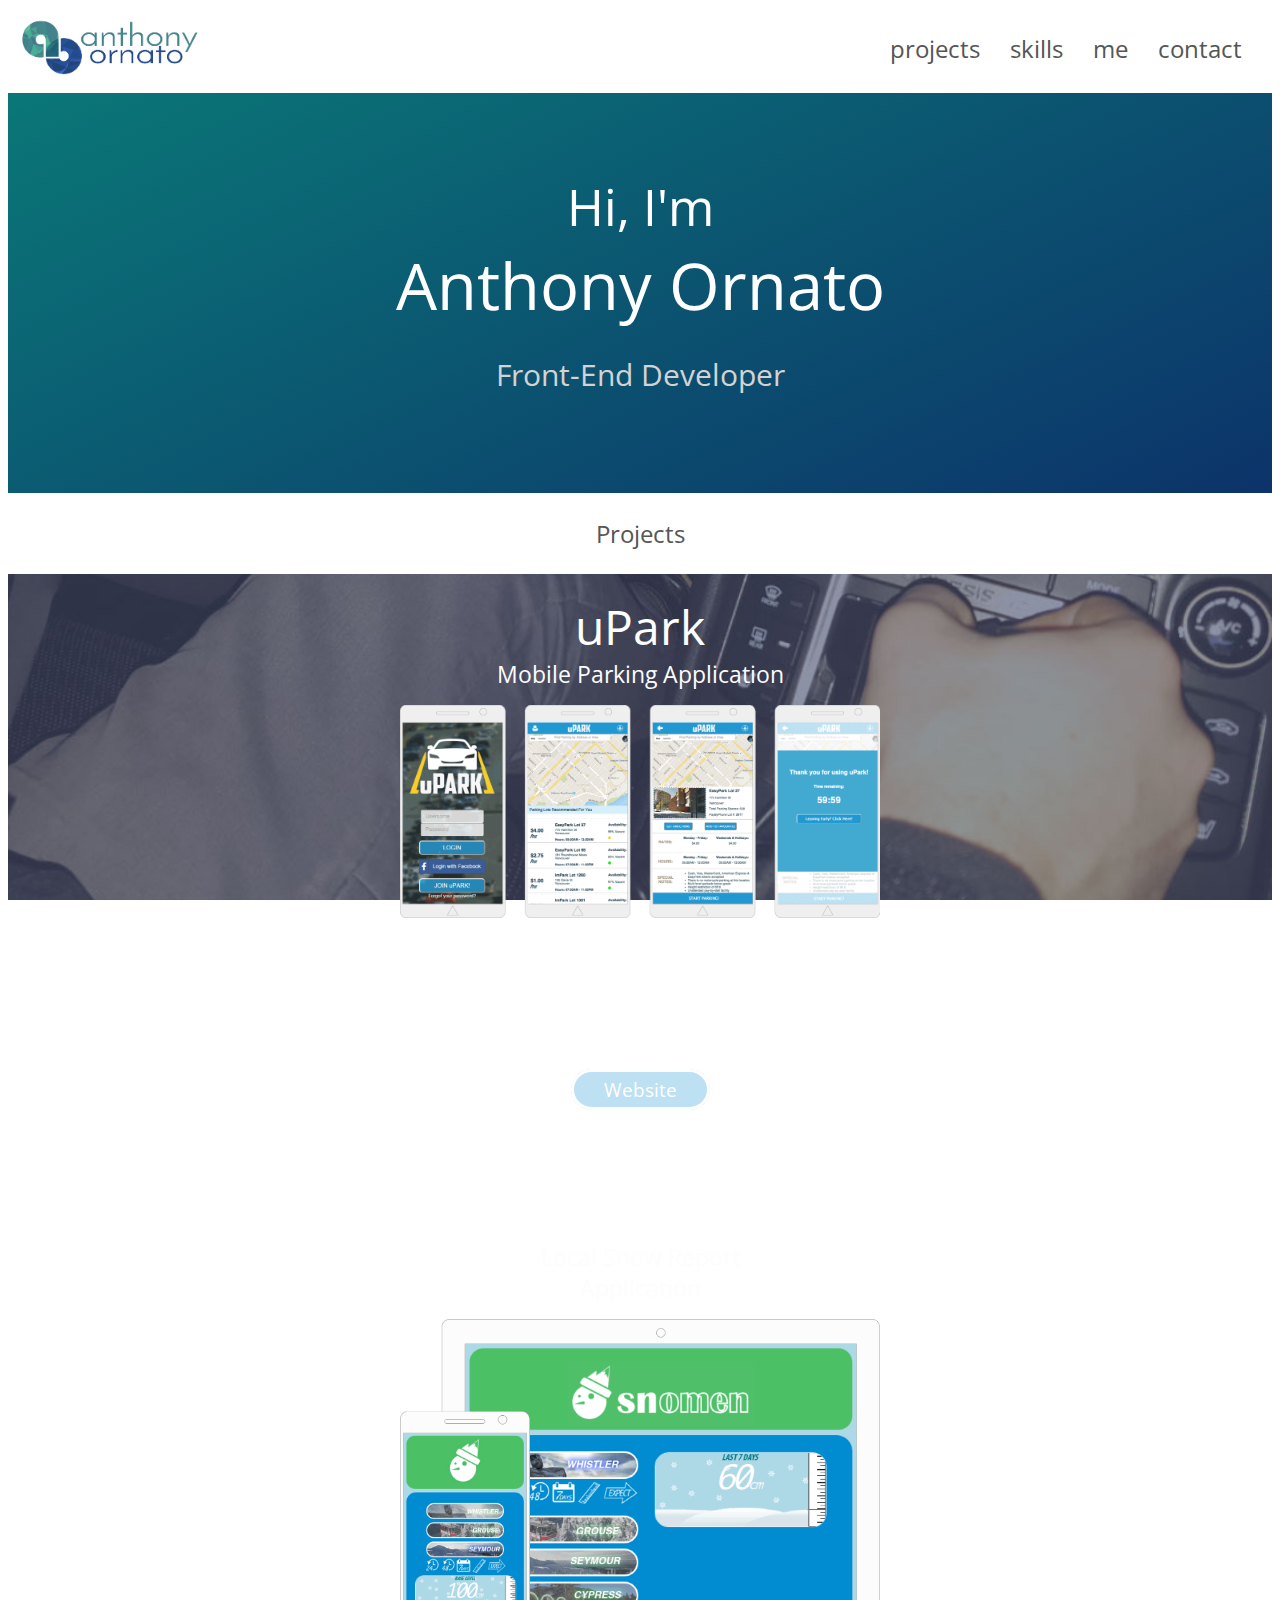
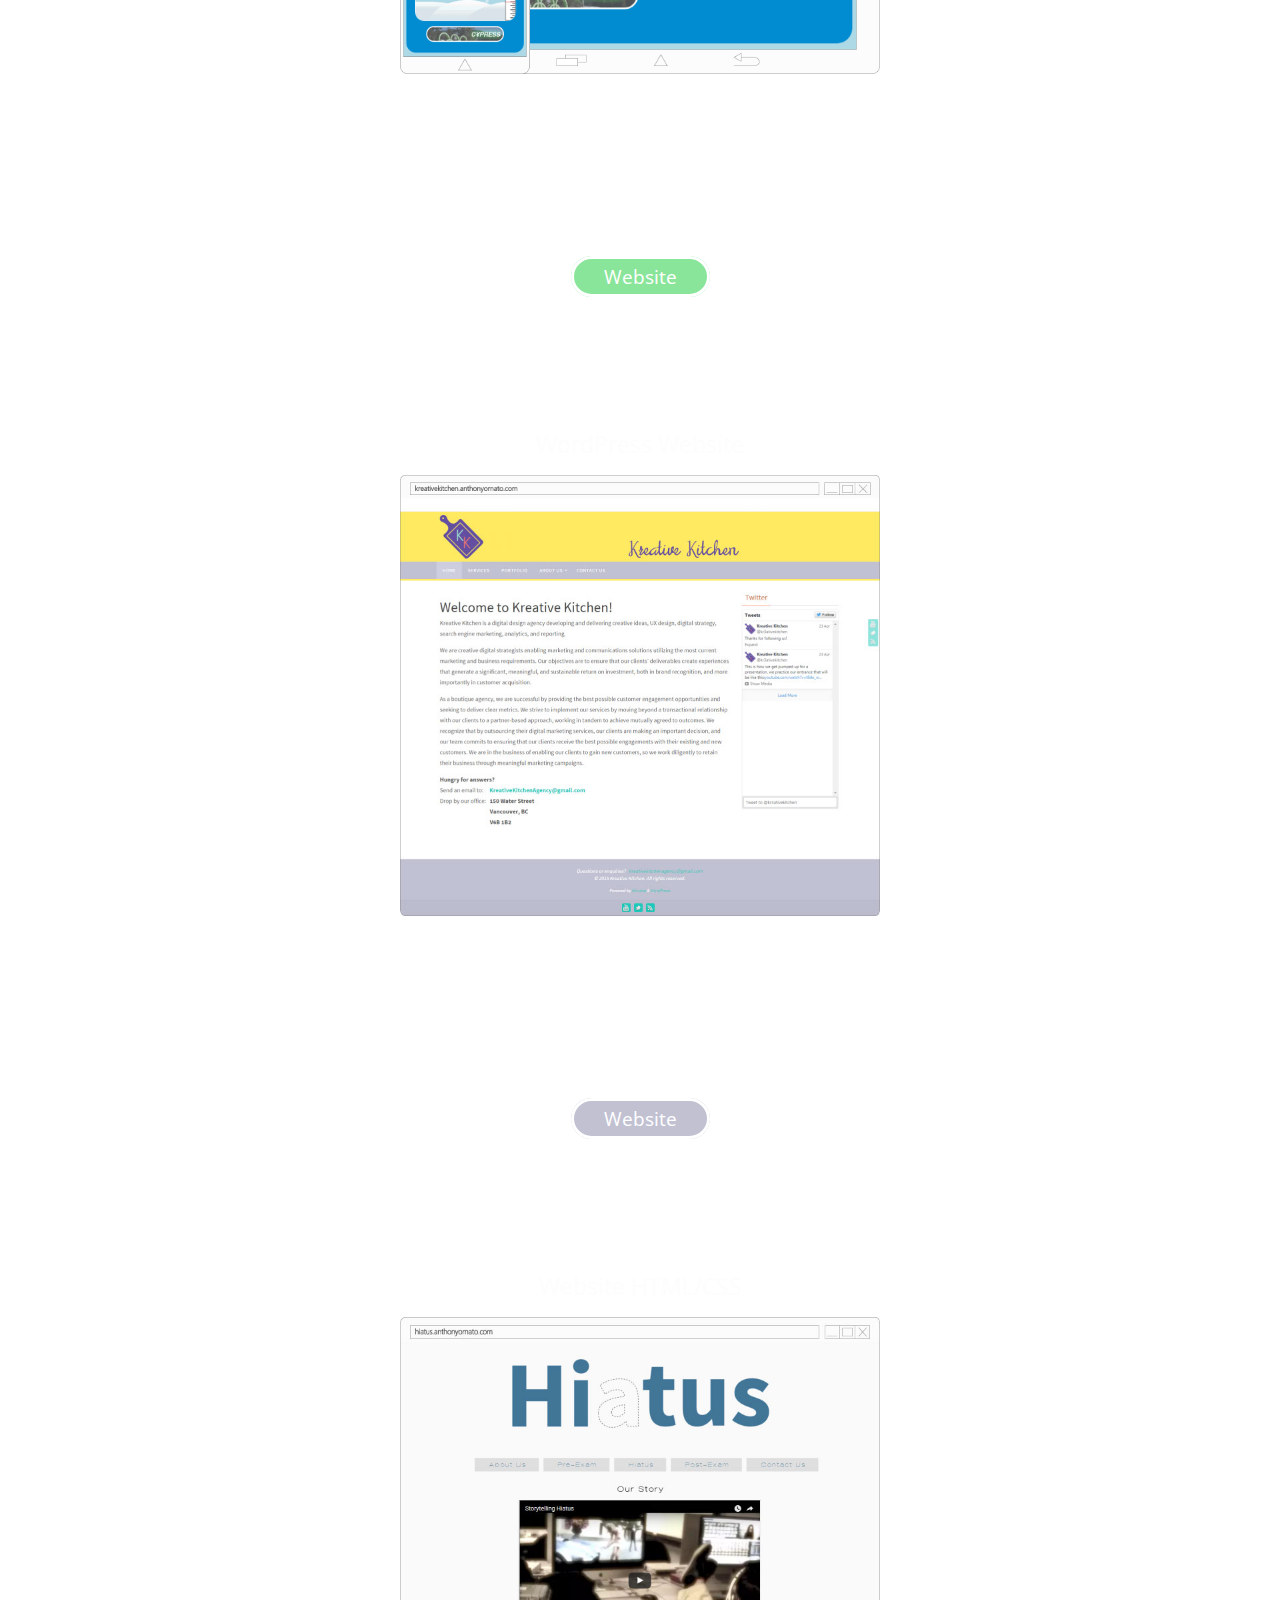
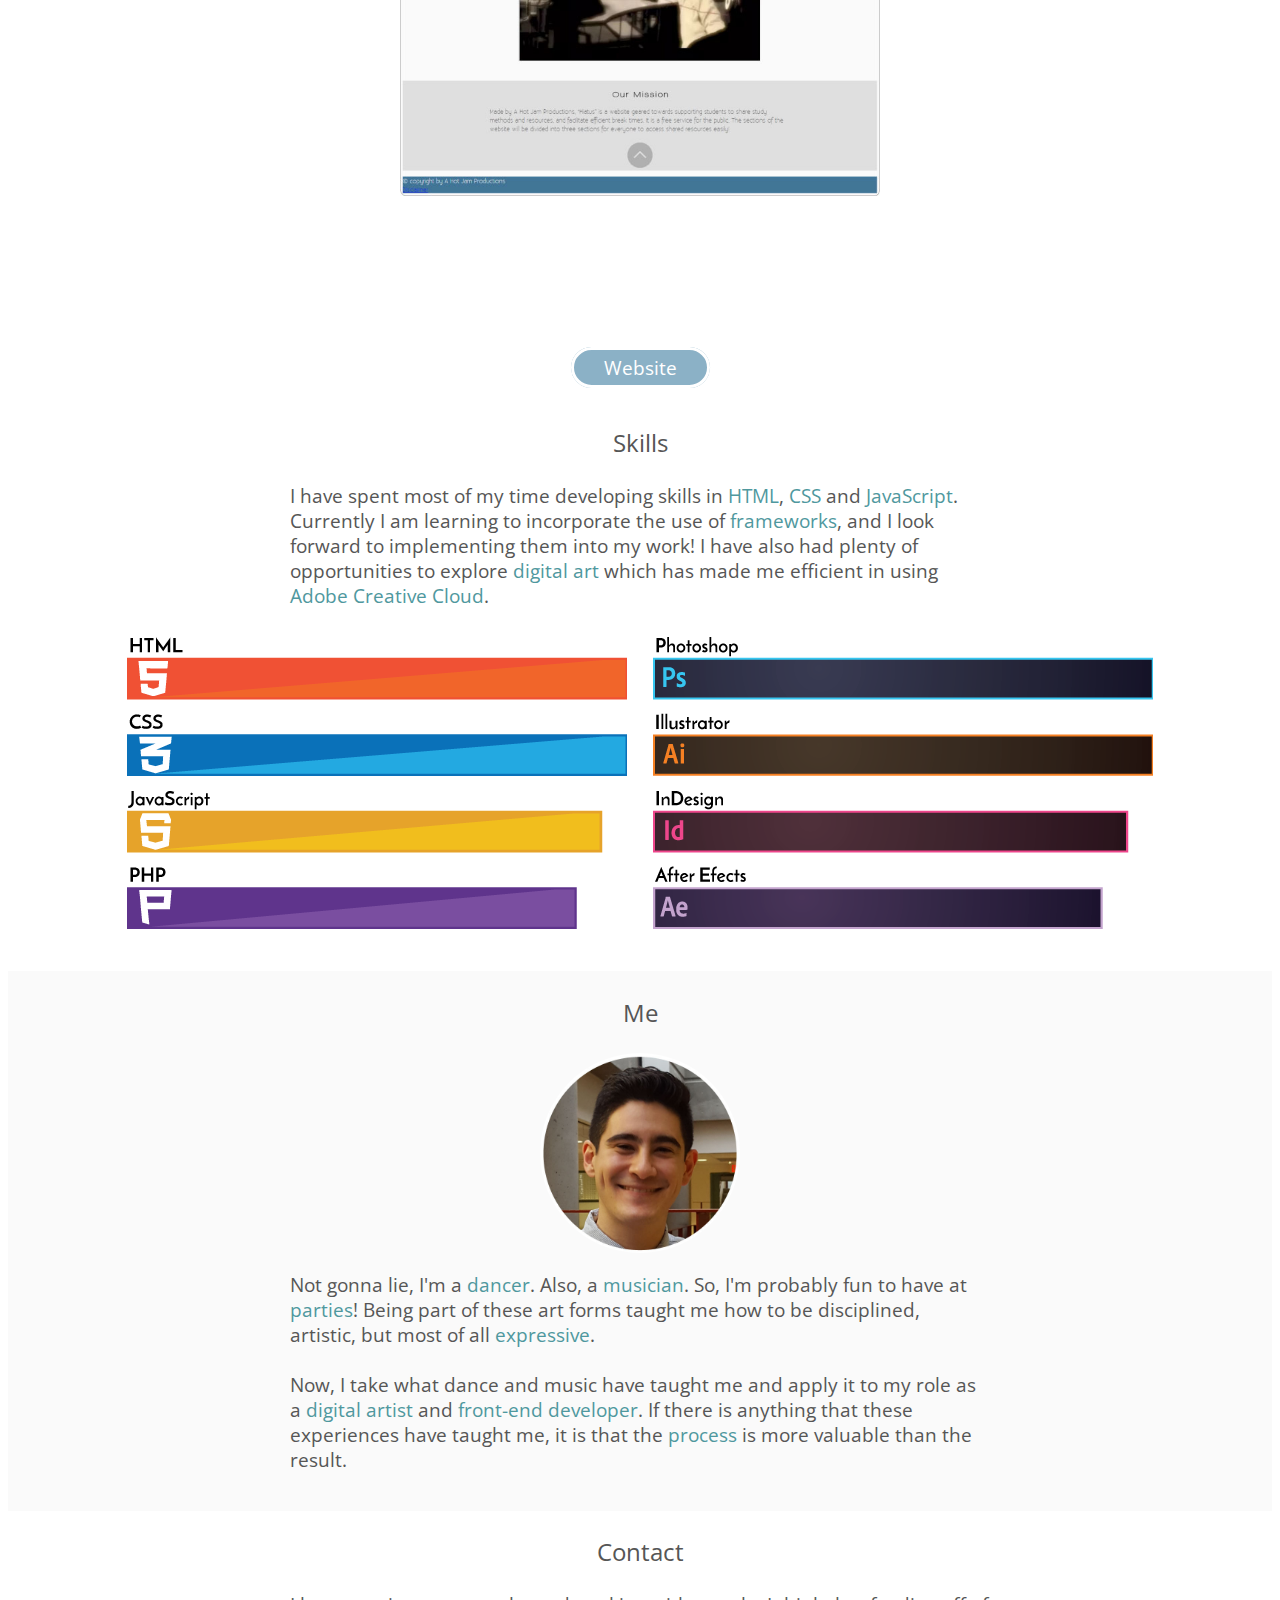
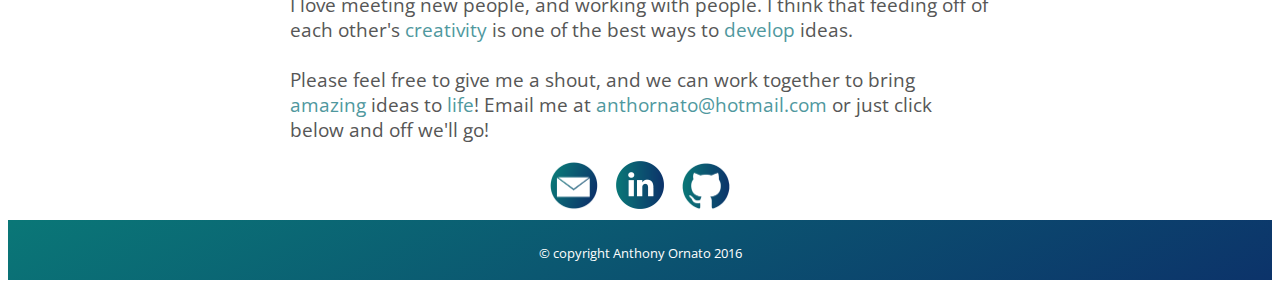
<file: index.html>
<!DOCTYPE html>
<html>
    <head>
        <title>Anthony Ornato</title>
        <meta charset="utf-8">

        <link rel="stylesheet" type="text/css" href="./css/style.css">
        <link href='https://fonts.googleapis.com/css?family=Open+Sans|Poiret+One|Hind|Raleway' rel='stylesheet' type='text/css'>    
    </head>
    <body>
        <header class='header'>
            <div id='logoDiv'>
                <a href='index.html'>
                    <img id='logo' src='images/ao_logo_poly_gb.png'/>
                </a>
            </div>
            <nav>
                <div id='menu'>
                    <ul class='menuNav' id='nav'>
                        <li><a id='projectsScroll' class='navLinks'>projects</a></li>
                        <li><a id='skillsScroll' class='navLinks'>skills</a></li>
                        <li><a id='meScroll' class='navLinks'>me</a></li>
                        <li><a id='contactScroll' class='navLinks'>contact</a></li>
                    </ul>
                </div>
            </nav>
        </header>
        <a id='toTop'>
            <img id='upArrow' src='images/uparrow.png'/>
        </a>
        <div class='wrapper'>
            <div id='wrapperText'>
                <p id='hi'>Hi, I'm</p>
                <p id='anthony'>Anthony Ornato</p>
                <p id='role'>Front-End Developer</p>
                <!--<p id='tagline'>Perpetual Learner</p>-->
            </div>
        </div>
            <div id='projects'>
                <p><a id='projectsJump'>Projects</a></p>
        </div>
        
        <section class='section' id='section1'>
            <div id='anthoCar'>
                <div id='uparkBkg'>
                    <div id='uparkContent'>
                        <p class='title'>uPark
                        </p>
                        <p class='subtitle'>Mobile Parking Application
                        </p>
                        <a href='http://upark.anthonyornato.com' target="_blank">
                            <img id='uparkImg' src='images/upark_devices.png'/><br/>
                        </a>
                        <p id='uparkBlurb'>The focus for uPark was creating a mobile parking 
                            application, with an intuitive UX, to help users easily find 
                            parking in downtown Vancouver.
                        </p>
                        <br>
                        <a id='uparkBut' target='_blank' href="http://upark.anthonyornato.com">Website</a>
                    </div>
                </div>
            </div>
        </section>
        <br>
        <section class='section' id='section2'>
            <div id='anthoSnow'>
                <div id='snomenBkg'>
                    <div id='snomenContent'>
                        <p class='title'>Snomen
                        </p>
                        <p class='subtitle'>Local Snow Report Application
                        </p>
                        <a href='http://snomen.anthonyornato.com' target="_blank">
                            <img id='snomenImg' src='images/snomen_devices.png'/><br/>
                        </a>
                        <p id='snomenBlurb'>Snomen, a local mountain snow report app for 
                            Vancouver, was designed to be a visually engaging 
                            mobile app for users looking to plan their ski & 
                            snowboard trips.
                        </p>
                        <br>
                        <a id='snomenBut' target='_blank' href="http://snomen.anthonyornato.com/">Website</a>
                    </div>
                </div>
            </div>
        </section>
        <br>
        <section class='section' id='section3'>
            <div id='anthoKitchen'>
                <div id='kreativeBkg'>
                    <div id='kreativeContent'>
                        <p class='title'>Kreative Kitchen
                        </p>
                        <p class='subtitle'>WordPress Website
                        </p>
                        <a href='http://kreativekitchen.anthonyornato.com' target="_blank">
                            <img id='kreativeImg' src='images/kreativekitchen.jpg'/><br/>
                        </a>
                        <p id='kreativeBlurb'>The concept was to create a digital marketing
                            solutions company, called Kreative Kitchen. It was an agency
                            that would produce and provide marketing
                            products and campaigns.
                        </p>
                        <br>
                        <a id='kreativeBut' target='_blank' href="http://kreativekitchen.anthonyornato.com/">Website</a>
                    </div>
                </div>
            </div>
        </section>
        <br>
        <section class='section' id='section4'>
            <div id='anthoDesk'>
                <div id='hiatusBkg'>
                    <div id='hiatusContent'>
                        <p class='title'>Hiatus
                        </p>
                        <p class='subtitle'>Website HTML/CSS
                        </p>
                        <a href='http://hiatus.anthonyornato.com' target="_blank">
                            <img id='hiatusImg' src='images/hiatus.jpg'/><br/>
                        </a>
                        <p id='hiatusBlurb'>Hiatus was based on personal experiences about being 
                            a BCIT student. The website was aimed at making study 
                            sessions more enjoyable.
                        </p>
                        <br>
                        <a id='hiatusBut' target='_blank' href="http://hiatus.anthonyornato.com/">Website</a>
                    </div>
                </div>
            </div>
        </section>
        
        <div id='skills'>
            <p><a id='skillsJump'>Skills</a></p>
        </div>
        
        <section class='section' id='sectionSkills'>
            <div id='skillsBlurb'>
                <p>I have spent most of my time developing skills in 
                    <span class='highlight'>HTML</span>,
                    <span class='highlight'>CSS</span> 
                    and 
                    <span class='highlight'>JavaScript</span>. 
                    Currently I am learning to incorporate the use of 
                    <span class='highlight'>frameworks</span>, and I look forward 
                    to implementing them into my work! I have also had plenty of opportunities to explore 
                    <span class='highlight'>digital art</span> which has made me efficient in using 
                    <span class='highlight'>Adobe Creative Cloud</span>.
                </p>
            </div>
            <div class='skillsImgs'>
                <!--<p id='dev'>Development</p>-->
                <div id='codeDiv'>
                    <img id='skillsCode' src='images/skills_code_500.png'/><br/>
                </div>
                <!--<p id='des'>Design</p>-->
                <div id='designDiv'>
                    <img id='skillsDesign' src='images/skills_design_500.png'/><br/>
                </div>
            </div>
        </section>
        <div id='meDiv'>
        
            <div id='me'>
                <p><a id='meJump'>Me</a></p>
            </div>
            <div id='propic'>
            </div>
            <section class='section' id='sectionMe'>
                <div class='textBlurb' id='meBlurb'>
                    <p>Not gonna lie, I'm a 
                        <span class='highlight'>dancer</span>. Also, a 
                        <span class='highlight'>musician</span>. So, I'm probably fun to have at 
                        <span class='highlight'>parties</span>! Being part of these art forms taught me how to be disciplined, artistic, but most of all 
                        <span class='highlight'>expressive</span>.
                        <br><br>
                        Now, I take what dance and music have taught me and apply it to my role as a 
                        <span class='highlight'>digital artist</span> and 
                        <span class='highlight'>front-end developer</span>. If there is anything that these experiences have taught me,
                        it is that the 
                        <span class='highlight'>process</span> is more valuable than the result.
                    </p>
                </div>
            </section>
        </div>
        
        <div id='contact'>
            <p><a id='contactJump'>Contact</a></p>
        </div>
        <section class='section' id='sectionContact'>
            <!--<form id="contactForm" action="thankyou.html">
                <label for="name">Name</label>
                <input class="contactus" type="text" id="name" placeholder='Yours, not mine.'/>
                <br/>
                <label for="email">Email</label>
                <input class="contactus" type="email" id="email" placeholder='Also yours.'/>
                <br/>
                <label for="text">Subject</label><br>
                <input class="contactus" type="text" id="text" placeholder='Anything! Be specific...'/>
                <br/>
                <label for="comments">Comments</label>
                <textarea class="commentBox" rows="10" cols="69" maxlength="300" id="comments"></textarea>
                <br/>
                <input type="submit" name="send" value="Send" />
            </form>-->
            <div class='textBlurb' id='contactBlurb'>
                <p>I love meeting new people, and working with people. I think that feeding off of each other's
                    <span class='highlight'>creativity</span> is one of the best ways to  
                    <span class='highlight'>develop</span> ideas.
                    <br><br>
                    Please feel free to give me a shout, and we can work together to bring
                    <span class='highlight'>amazing</span> ideas to
                    <span class='highlight'>life</span>! Email me at
                    <span class='highlight'>
                        <a id='emailText' href='mailto:anthornato@hotmail.com' target='_blank'>anthornato@hotmail.com</a>
                    </span>or just click below and off we'll go!
                </p>
            </div>
            <div id='socialmedia'>
                <a href='mailto:anthornato@hotmail.com' target='_blank' >
                    <img class='smicon' src='images/email_icon.png' alt='email'/>
                </a>
                <a href='https://ca.linkedin.com/in/anthony-ornato-68971072/' target='_blank' >
                    <img class='smicon' src='images/linkedin_icon.png' />
                </a>
                <a href='https://github.com/Anth0z/' target='_blank' >
                    <img class='smicon' src='images/github_icon.png' />
                </a>
            </div>
        </section>
        <br>
        <footer class="footer">
            <p>&copy; copyright Anthony Ornato 2016
        </footer>
    <script src='https://ajax.googleapis.com/ajax/libs/jquery/2.2.0/jquery.min.js'></script>
    <script src='./js/scroll.js'></script>
    <script src='./js/navicon.js'></script>
    </body>
</html>
</file>
<file: css/style.css>
@media screen and (max-width: 768px) {
    #navicon {
        margin-top: 15px;
        width:1.4em;
        display: block;
        color: #565656;
        font-size:1.35em;
        text-align: center;
    }
    
    a.navLinks, a.navLinks:link, a.navLinks:active, a.navLinks:visited {
        color: #D3D3D3;
        text-decoration: none;
    }

    a.navLinks:hover {
        color: white;
        cursor: pointer;
    }
    
    #toTop {
        position:fixed;
        bottom: 0px;
        right: 0px;
        z-index:1;
        display:none;
    }
    
    #upArrow {
        width: 50px;
        cursor: pointer;
    }
    
    #navicon:hover {
        cursor: pointer;
    }
    
    #nav {
        background: rgba(204, 204, 204, 0);
        
    }
    
    #nav.js {
        display: none;
    }
    
    ul {
        padding-top: 3px;
        width:30%;
        z-index: 1;
        position: absolute;
        right:17px;
        text-align: right;
        -webkit-margin-before: 1em;
        -webkit-margin-after: 1em;
        -webkit-margin-start: 0px;
        -webkit-margin-end: 0px;
        -webkit-padding-start: 0px;
        font-size: 14pt;
    }
    
    li {
        width:100%;
        border-right:none;
        float: left;
    }
    
    .wrapper {
        overflow: hidden;
        clear: both;
        width: 100%;
        position: relative;
        height: 250px;
        background: linear-gradient(-25deg,#0C336A 0%,#0A7777 100%);
        font-family: 'Raleway', sans-serif;
    }
    
    #propic {
        text-align: center;
        /* display: block; */
        margin: auto;
        /*margin-top: 0px;*/
        width: 120px;
        height: 120px;
        border-radius: 150px;
        -webkit-border-radius: 150px;
        -moz-border-radius: 150px;
        background: url(../images/anthony_circle.jpg) no-repeat;
        background-size: 100%;
        /*background-position: 0px;*/
        /*border: 5px solid #FEFEFE;*/
    }
    
    #hi {
        text-align: center;
        color: #fff;
        font-family: 'Open sans', 'sans serif';
        font-size: 24px;
        margin: auto;
        margin-top: 60px;
    }
    
    #anthony {
        text-align: center;
        color: #fff;
        font-size: 28px;
        margin-top: 10px;
        margin-bottom: auto;
    }

    #role {
        text-align: center;
        color: #D3D3D3;
        font-size: 15px;
        margin-top: auto;
    }
    
    hr {
        width: 70%;
    }
    
    .section {
        height:;
    }
    
    #projects {
        margin: auto;
        text-align: center;
        width: 50%;
    }

    .title {
        color: #fff;
        font-family: 'Josefin Sans', 'Open Sans', 'sans serif';
        font-size: 28pt;
        /*padding-top: 20px;*/
        width: ;
        display: block;
        margin: auto;
        margin-top:;
    }

    .subtitle {
        color: #FDFDFD;
        font-family: 'Josefin Sans', 'Open Sans', 'sans serif';
        font-weight: light;
        font-size: 12pt;
        width: ;
        display: block;
        margin:auto;
        margin-bottom: 15px;
    }
    
    /*#section1 {
        width: 100%;
        height: 0;
        padding-bottom: 100%;
        overflow: hidden;
        position: relative;
    }*/
    
    #anthoKitchen {
        padding: 20px;
        /*position: absolute;*/
        background: url(../images/antho_kitchen_test.jpg)  no-repeat center center fixed; 
        -webkit-background-size: cover;
        -moz-background-size: cover;
        -o-background-size: cover;
        background-size: cover;
    }
    
    #kreativeContent {
        width:;
        margin: auto;
        text-align: center;
        display: block;
        /*background-color: rgba(0,0,0,0.5);*/
    }
    
    #kreativeImg {
        width: 90%;
        margin-bottom: 20px;
    }
    
    #kreativeBlurb {
        width: 90%;
        display: block;
        margin: auto;
        font-family: 'Josefin Sans', 'Open Sans', 'sans-serif';
        font-size: 14pt;
    }
    
    a#kreativeBut:link {
        color: #fff;
        background-color: #C1C1D2;  
        padding: 5px 30px 5px 30px;
        border-radius: 35px 35px 35px 35px;
        border: 3px white solid;
        width: 300px;
        height: 50px;
        font-family: 'Open Sans', sans-serif;
        font-size: 14pt;
    }
    
    #section2 {
        
    }
    
    #anthoCar {
        padding: 20px;
        /*margin:;
        height: 400px;
        padding-bottom: 1%;*/
        background: url(../images/antho_car_test.jpg)  no-repeat center center fixed; 
        -webkit-background-size: cover;
        -moz-background-size: cover;
        -o-background-size: cover;
        background-size: cover;
    }
    
    #uparkContent {
        width:;
        text-align: center;
        display: block;
    }

    #uparkImg {
        width: 90%;
        margin-bottom: 20px;
    }

    #uparkBlurb {
        width: 90%;
        display: block;
        margin: auto;
        font-family: 'Josefin Sans', 'Open Sans', 'sans-serif';
        font-size: 14pt;
    }

    a#uparkBut:link {
        color: #fff;
        background-color: #BDE0F2;
        padding: 5px 30px 5px 30px;
        border-radius: 35px 35px 35px 35px;
        border: 3px white solid;
        width: 300px;
        height: 50px;
        font-family: 'Open Sans', sans-serif;
        font-size: 14pt;
    }
    
    #anthoDesk {
        padding: 20px;
        background: url(../images/antho_desk_test.jpg)  no-repeat center center fixed; 
        -webkit-background-size: cover;
        -moz-background-size: cover;
        -o-background-size: cover;
        background-size: cover;
    }
    
    #hiatusContent {
        width:;
        text-align: center;
        display: block;
    }

    #hiatusImg {
        width: 90%;
        margin-bottom: 20px;
    }

    #hiatusBlurb {
        width: 90%;
        display: block;
        margin: auto;
        font-family: 'Josefin Sans', 'Open Sans', 'sans-serif';
        font-size: 14pt;
    }

    a#hiatusBut:link {
        color: #fff;
        background-color: #8BB1C6;
        padding: 5px 30px 5px 30px;
        border-radius: 35px 35px 35px 35px;
        border: 3px white solid;
        width: 200px;
        height: 50px;
        font-family: 'Open Sans', 'sans-serif';
        font-size: 14pt;
    }
    
    #anthoSnow {
        padding: 20px;
        background: url(../images/antho_snow_test.jpg)  no-repeat center center fixed; 
        -webkit-background-size: cover;
        -moz-background-size: cover;
        -o-background-size: cover;
        background-size: cover;
    }
    
    #snomenContent {
        width:;
        text-align: center;
        display: block;
    }

    #snomenImg {
        width: 90%;
        margin-bottom: 20px;
    }

    #snomenBlurb {
        width: 90%;
        display: block;
        margin: auto;
        font-family: 'Josefin Sans', 'Open Sans', 'sans-serif';
        font-size: 14pt;
    }

    a#snomenBut:link {
        color: #fff;
        background-color: #89E59A;
        padding: 5px 30px 5px 30px;
        border-radius: 35px 35px 35px 35px;
        border: 3px white solid;
        width: 200px;
        height: 50px;
        font-family: 'Open Sans', 'sans-serif';
        font-size: 14pt;
    }
    
    #skillsBlurb {
        width: 90%;
        display: block;
        margin: auto;
        font-family: 'Open Sans', 'sans-serif';
        font-size: 14pt;
        color: #565656;
    }
    
    #skills {
        margin: auto;
        text-align: center;
        width: 50%;
    }
    
    .skillsImgs {
        margin: auto;
        margin-bottom: 25px;
        width: 80%;
        text-align: center;
    }
    
    #codeDiv {
        margin-top: 20px;
        display:block;
    }
    
    #designDiv {
        margin-top: 20px;
        display:block;
    }
    
    #meDiv {
        padding-bottom: 20px;
        background-color: #fafafa;
    }
    
    #me {
        margin: auto;
        padding-top: 1px;
        text-align: center;
        width: 50%;
    }
    
    .textBlurb {
        width: 90%;
        display: block;
        margin: auto;
        font-family: 'Open Sans', 'sans-serif';
        font-size: 14pt;
        color: #565656;
    }
    
    #contact {
        margin: auto;
        text-align: center;
        width: 50%;
    }
    
    #contactForm {
        color: #808074;
        text-align: left;
        width:;
        margin: auto;
        font-size: 14pt;
    }
    
    .contactus {
        font-size: 14pt;
        width:100%;
        height: 20px;
        margin-bottom: 20px;
    }
    
    .commentBox {
        width: 100%;
        height: 100px;
    }
    
    input[name="send"] {
        color: #fff;
        background-color: #243277;
        padding: 5px 20px 5px 20px;
        border-radius: 35px 35px 35px 35px;
        border: 3px white solid;
        width: 80px;
        height: 40px;
        font-family: 'Open Sans', 'sans-serif';
        font-size: 12pt;
    }
    
    .smicon {
        width: 50px;
        padding: 0px 5px 0px 5px;
    }
}

@media screen and (min-width: 768px) {
    #navicon {
        display: none;
    }
    
    a.navLinks, a.navLinks:link, a.navLinks:active, a.navLinks:visited {
        color: #565656;
        text-decoration: none;
    }

    a.navLinks:hover {
        color: black;
        cursor: pointer;
        text-decoration: underline;
    }
    
    #toTop {
        position:fixed;
        bottom: 0px;
        right: 0px;
        width:;
        z-index:1;
        display:none;
    }
    
    #upArrow {
        width: 95%;
        cursor: pointer;
    }
    
    .wrapper {
        overflow: hidden;
        clear: both;
        width: 100%;
        position: relative;
        height: 400px;
        background: linear-gradient(-25deg,#0C336A 0%,#0A7777 100%);
        font-family: 'Raleway', sans-serif;
    }
    
    #wrappertext {
        font-family: 'Open sans', 'sans serif';
    }
    
    #hi {
        text-align: center;
        color: #fff;
        font-family: 'Open sans', 'sans serif';
        font-size: 50px;
        margin: auto;
        margin-top: 80px;
    }
    
    #anthony {
        text-align: center;
        color: #fff;
        font-family: 'Open sans', 'sans serif';
        font-size: 65px;
        margin: auto;
    }

    #role {
        text-align: center;
        color: #D3D3D3;
        font-family: 'Open sans', 'sans serif';
        font-size: 30px;
        margin-top: 25px;
    }
    
    hr {
        width: 700px;
    }
    
.section {
    width:;
    /*padding: 20px 20px 40px;*/
    overflow: ;
    margin: auto;
    display: block;
}
    
    #projects {
        margin: auto;
        width: 700px;
        margin-bottom: 0px;
    }
    
    .title {
        color: #fff;
        font-family: 'Josefin Sans', 'Open Sans', 'sans serif';
        font-size: 36pt;
        /*padding-top: 20px;*/
        width: 400px;
        display: block;
        margin: auto;
        /*margin-top:80px;*/
    }

    .subtitle {
        color: #FDFDFD;
        font-family: 'Josefin Sans', 'Open Sans', 'sans serif';
        font-weight: light;
        font-size: 17pt;
        width: 300px;
        display: block;
        margin:auto;
        margin-bottom: 15px;
    }
    
    #anthoKitchen {
        padding:20px;
        background: url(../images/antho_kitchen_test.jpg)  no-repeat center center fixed; 
        -webkit-background-size: cover;
        -moz-background-size: cover;
        -o-background-size: cover;
        background-size: cover;
    }
    
    #kreativeContent {
        text-align: center;
        display: block;
        /*background-color: rgba(0,0,0,0.5);*/
    }
    
    #kreativeImg {
        width: 480px;
        margin-bottom: 20px;
    }
    
    #kreativeBlurb {
        width: 600px;
        display: block;
        margin: auto;
        font-family: 'Josefin Sans', 'Open Sans', 'sans-serif';
        font-size: 17pt;
    }
    
    a#kreativeBut:link {
        color: #fff;
        background-color: #C1C1D2;  
        padding: 5px 30px 5px 30px;
        border-radius: 35px 35px 35px 35px;
        border: 3px white solid;
        width: 300px;
        height: 50px;
        font-family: 'Open Sans', sans-serif;
        font-size: 14pt;
    }
    
    #anthoCar {
        padding: 20px;
        margin:auto;
        background: url(../images/antho_car_test.jpg)  no-repeat center center fixed; 
        -webkit-background-size: cover;
        -moz-background-size: cover;
        -o-background-size: cover;
        background-size: cover;
    }
    
    #uparkContent {
        text-align: center;
        display: block;
    }

    #uparkImg {
        width: 480px;
        margin-bottom: 20px;
    }

    #uparkBlurb {
        width: 600px;
        display: block;
        margin: auto;
        font-family: 'Josefin Sans', 'Open Sans', 'sans-serif';
        font-size: 17pt;
    }

    a#uparkBut:link {
        color: #fff;
        background-color: #BDE0F2;
        padding: 5px 30px 5px 30px;
        border-radius: 35px 35px 35px 35px;
        border: 3px white solid;
        width: 300px;
        height: 50px;
        font-family: 'Open Sans', sans-serif;
        font-size: 14pt;
    }
    
    #anthoDesk {
        padding: 20px;
        background: url(../images/antho_desk_test.jpg)  no-repeat center center fixed; 
        -webkit-background-size: cover;
        -moz-background-size: cover;
        -o-background-size: cover;
        background-size: cover;
    }
    
    #hiatusContent {
        width:;
        text-align: center;
        display: block;
    }

    #hiatusImg {
        width: 480px;
        margin-bottom: 20px;
    }

    #hiatusBlurb {
        width: 600px;
        display: block;
        margin: auto;
        font-family: 'Josefin Sans', 'Open Sans', 'sans-serif';
        font-size: 17pt;
    }

    a#hiatusBut:link {
        color: #fff;
        background-color: #8BB1C6;
        padding: 5px 30px 5px 30px;
        border-radius: 35px 35px 35px 35px;
        border: 3px white solid;
        width: 200px;
        height: 50px;
        font-family: 'Open Sans', 'sans-serif';
        font-size: 14pt;
    }
    
    #anthoSnow {
        padding: 20px;
        background: url(../images/antho_snow_test.jpg)  no-repeat center center fixed; 
        -webkit-background-size: cover;
        -moz-background-size: cover;
        -o-background-size: cover;
        background-size: cover;
    }
    
    #snomenContent {
        width:;
        text-align: center;
        display: block;
    }

    #snomenImg {
        width: 480px;
        margin-bottom: 20px;
    }

    #snomenBlurb {
        width: 600px;
        display: block;
        margin: auto;
        font-family: 'Josefin Sans', 'Open Sans', 'sans-serif';
        font-size: 17pt;
    }

    a#snomenBut:link {
        color: #fff;
        background-color: #89E59A;
        padding: 5px 30px 5px 30px;
        border-radius: 35px 35px 35px 35px;
        border: 3px white solid;
        width: 200px;
        height: 50px;
        font-family: 'Open Sans', 'sans-serif';
        font-size: 14pt;
    }
    
    #skillsBlurb {
        width: 700px;
        display: block;
        margin: auto;
        font-family: 'Open Sans', 'sans-serif';
        font-size: 14pt;
        color: #565656;
    }
    
    #skills {
        margin: auto;
        width: 700px;
    }
    
    .skillsImgs {
        margin: auto;
        margin-bottom: 25px;
        width: ;
        text-align: center;
    }
    
    #codeDiv {
        padding: 10px;
        width:500px;
        display: inline-block;
    }
    
    #designDiv {
        padding: 10px;
        width: 500px;
        display: inline-block;
    }
    
    #meDiv {
        padding-bottom: 20px;
        background-color: #fafafa;
    }
    
    #propic {
        text-align: center;
        /* display: block; */
        margin: auto;
        /*margin-top: 0px;*/
        width: 200px;
        height: 200px;
        border-radius: 150px;
        -webkit-border-radius: 150px;
        -moz-border-radius: 150px;
        background: url(../images/anthony_circle.jpg) no-repeat;
        background-size: 100%;
        /*background-position: 0px;*/
        /*border: 5px solid #FEFEFE;*/
    }
    
    #me {
        margin: auto;
        width: 700px;
        padding-top: 1px;
    }
    
    .textBlurb {
        width: 700px;
        display: block;
        margin: auto;
        font-family: 'Open Sans', 'sans-serif';
        font-size: 14pt;
        color: #565656;
    }
    
    #contact {
        margin: auto;
        width: 700px;
    }
    
    #contactForm {
        color: #808074;
        text-align: left;
        width: 500px;
        margin: auto;
    }
    
    .contactus {
        font-size: 20px;
        width:500px;
        height: 30px;
        margin-bottom: 20px;
    }
    
    input[name="send"] {
        color: #fff;
        background-color: #243277;
        padding: 5px 20px 5px 20px;
        border-radius: 35px 35px 35px 35px;
        border: 3px white solid;
        width: 100px;
        height: 50px;
        font-family: 'Open Sans', 'sans-serif';
        font-size: 15pt;
    }
    
    .smicon {
        width: 50px;
        padding: 0px 5px 0px 5px;
    }
}


.header {
    display: flex;   
    position: relative;
    -webkit-box-pack: justify;
    justify-content: space-between;
    position: relative;
    z-index: 100;
    transition: .4s ease-in-out;
}

#logoDiv {
    display: inline-block;
    text-align: center;   
}

#logo {
    display: inline-block;
    text-align: center;
    margin: auto;
    height:;
    width:200px;
}

nav {
    display: block;
    float:right;
    margin: 0 15px 0 0;
}

.menuNav {
    list-style: none;
    display: flex;
}

.menuNav li {
    display: block;
    margin: 0px 15px;
}

.nav li {
    display: inline-block;
}

#tagline {
    text-align: center;
    color: #fff;
    font-size: 30px;
}

body {
    font-family: 'Open Sans', sans-serif;
    font-size: 24px;
}

#projectsJump {
    color: #565656;  
    text-align: center;
    margin: auto;
    display: block;
}

/*.title {
    font-family: 'Josefin Sans', 'sans-serif';   
}

.subtitle {
    font-family: 'Josefin Sans', 'sans-serif';   
}

    .title {
        color: #fff;
        font-size: 28pt;
        padding-top: 20px;
        width: ;
        display: block;
        margin: auto;
        margin-top:;
    }

    .subtitle {
        color: #FDFDFD;
        font-weight: light;
        font-size: 12pt;
        width: 300px;
        display: block;
        margin:auto;
        margin-bottom: 15px;
    }*/

/*#kreativeBlurb {
    font-family: 'Josefin Sans', 'sans-serif';   
}*/

    /*#kreativeBlurb {
        width: 600px;
        display: block;
        margin: auto;
        font-family: 'Josefin Sans', 'sans-serif';
        font-size: 17pt;
    }*/

#skillsJump {
    color: #565656;   
    text-align: center;
    margin: auto;
    display: block;
}

a {
    color: white;
    text-decoration: none;
}

#kreativeBkg {
    color: #fff;
}

/*#kreativeContent p {
    background-color: rgba(0,0,0, 0.5);   
}*/

a#kreativeBut:hover {
    background-color: #644EA1;   
}

#uparkBkg {
    background-color:;
    color: #fff;
}

a#uparkBut:hover {
    background-color: #2298D3;
}

#hiatusBkg {
    background-color:;
    color: #fff;
}

a#hiatusBut:hover {
    background-color: #417597;
}

#snomenBkg {
    background-color:;
    color: #fff;
}

a#snomenBut:hover {
    background-color: #4BC065;
}

.highlight, .highlight>#emailText {
    color: #4f989e;   
}

#skillsCode {
    width: 100%;   
}

#skillsDesign {
    width: 100%;   
}

#meJump {
    color: #565656;   
    text-align: center;
    margin: auto;
    display: block;
}

#contactJump {
    color: #565656;   
    text-align: center;
    margin: auto;
    display: block;
}

/*input[name="send"] {
  width: 150px;
  height: 30px;
  background-color: #7AA3CC;
  color: white;
  font-weight:bold;
  font-size: 17px;
  border: 1px solid #7AA3CC;
  margin-top: 20px;
}*/

/*a#snomenBut:hover {
    background-color: #4BC065;
}*/

.footer {
    padding-top: 10px;
    text-align: center;
    background: linear-gradient(-25deg,#0C336A 0%,#0A7777 100%);
    height: 50px;
    max-width: 100%;
    color: white;
    font-size: 10pt;
}

#socialmedia {
    text-align: center;
    margin: auto;
    display: block;
    margin-bottom:-30px;
}
</file>
